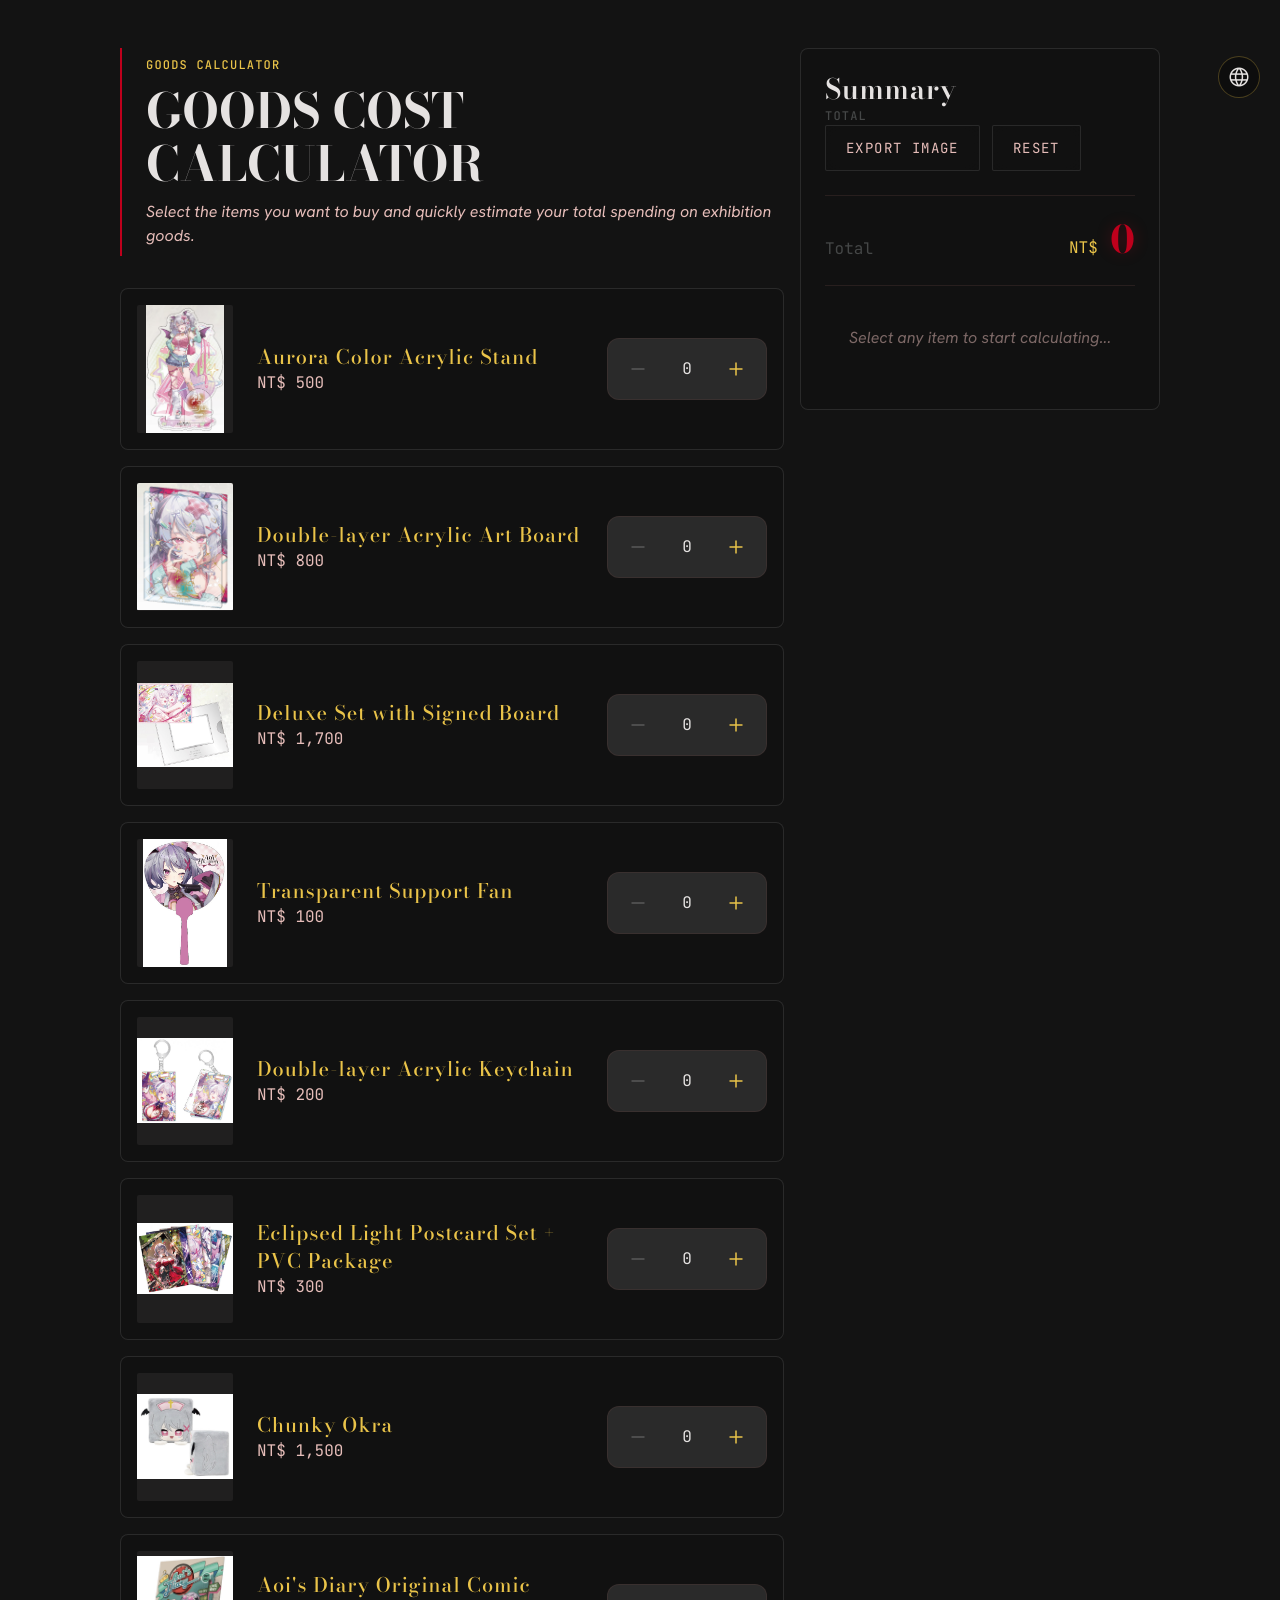
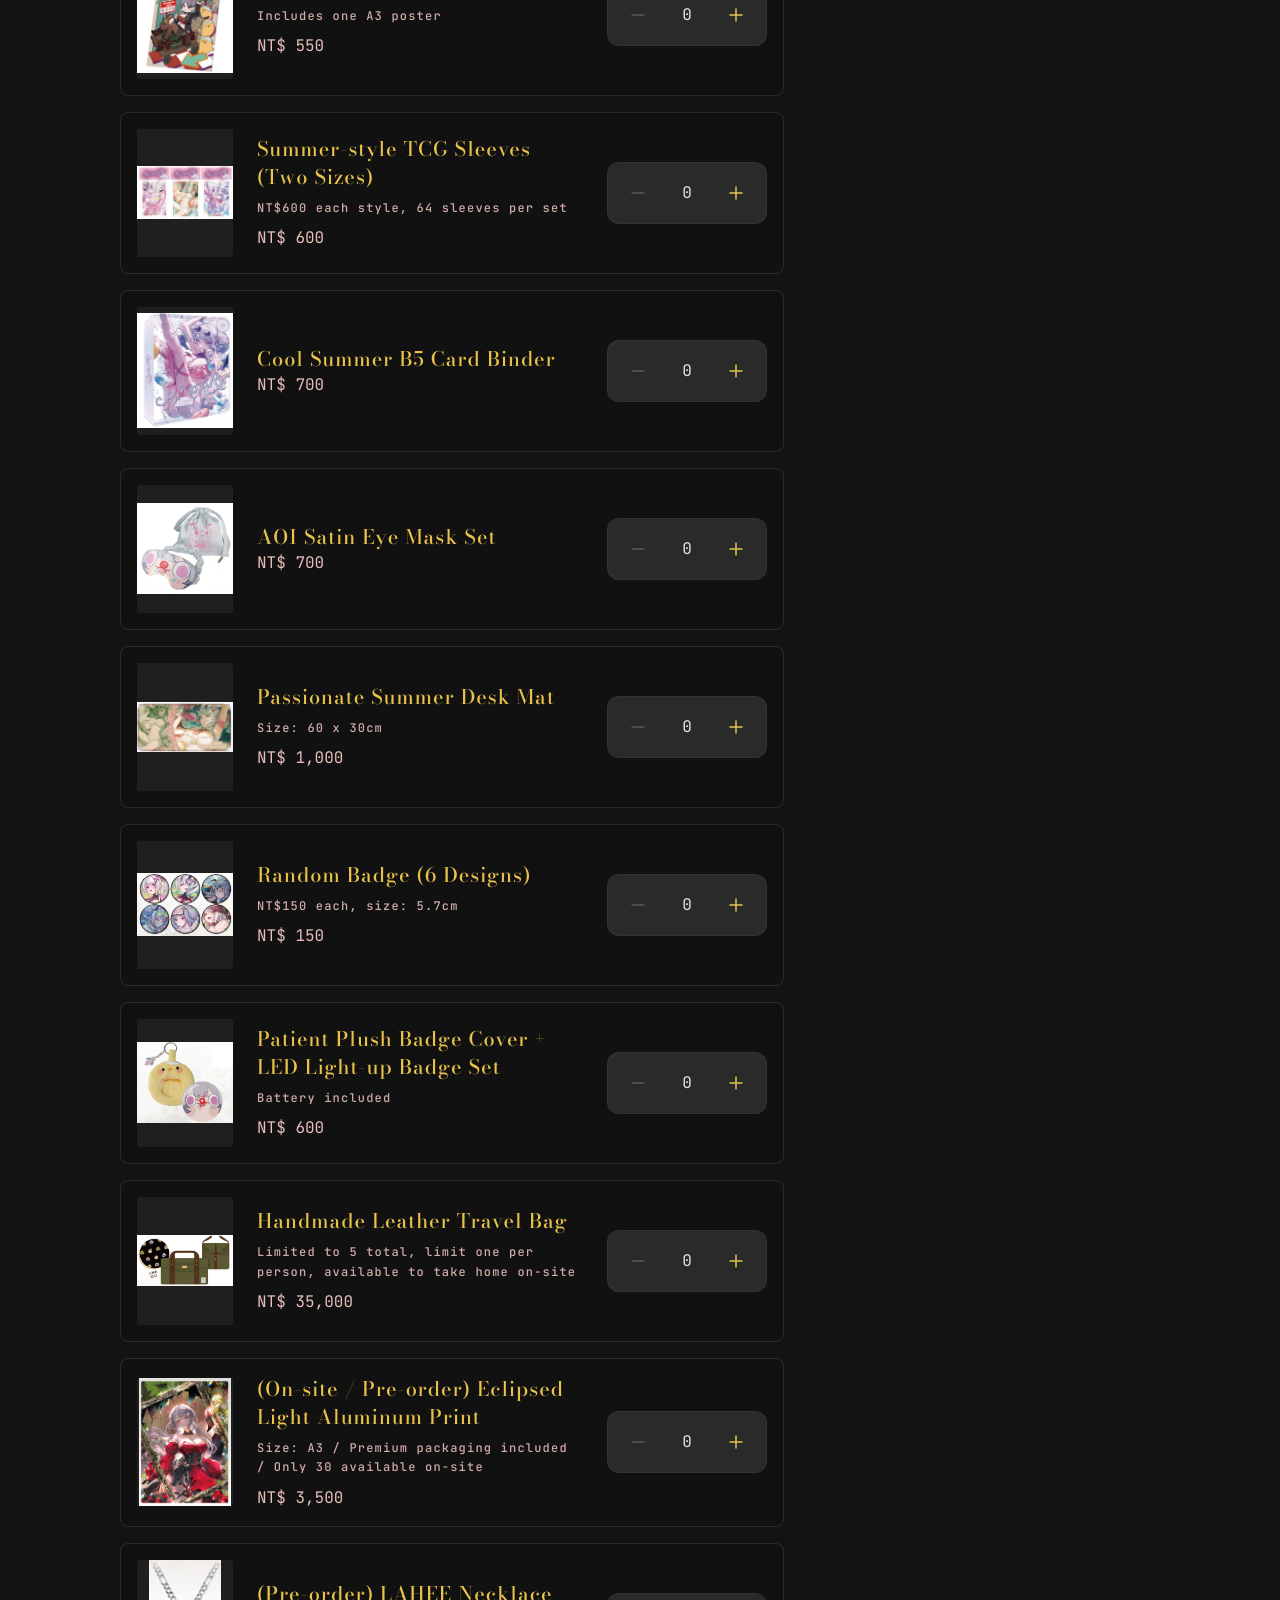
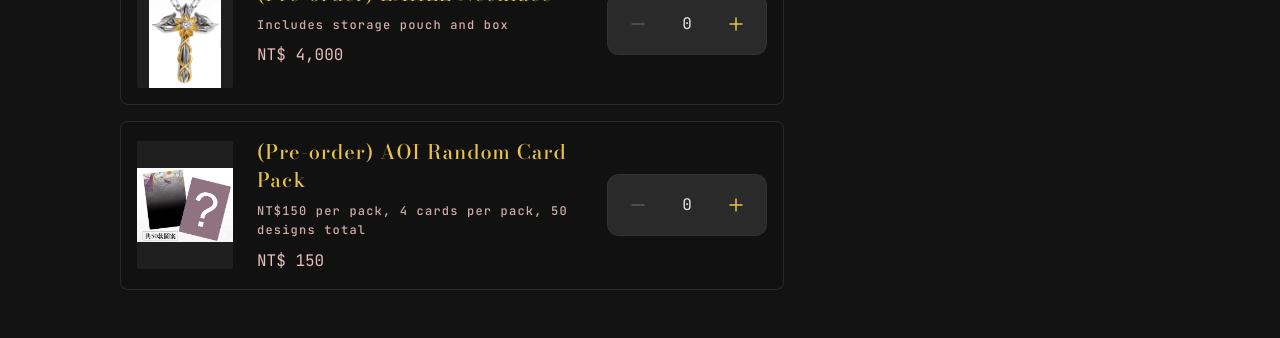
<file: goods-calculator.html>
<!doctype html>
<html class="dark" lang="zh-Hant">
  <head>
    <meta charset="utf-8" />
    <meta content="width=device-width, initial-scale=1.0" name="viewport" />
    <link
      href="https://fonts.googleapis.com/css2?family=Bodoni+Moda:ital,wght@0,400..900;1,400..900&amp;family=Hanken+Grotesk:wght@100..900&amp;family=JetBrains+Mono:wght@100..800&amp;family=Noto+Sans+TC:wght@400;500;600;700;800&amp;family=Noto+Serif+TC:wght@500;600;700;800&amp;family=Material+Symbols+Outlined:wght,FILL@100..700,0..1&amp;display=swap"
      rel="stylesheet"
    />
    <link rel="stylesheet" href="css/tailwind.css?v=20260529-15" />
    <link rel="stylesheet" href="css/theme.css?v=20260529-15" />
    <link rel="stylesheet" href="css/site.css?v=20260530-08" />
  </head>
  <body
    class="bg-background text-on-background font-body-md overflow-x-hidden min-h-screen"
  >
    <main
      class="max-w-container-max mx-auto px-margin-mobile md:px-margin-desktop py-8 md:py-12 pb-80 lg:pb-12 grid grid-cols-1 lg:grid-cols-[minmax(0,1fr)_360px] gap-6 md:gap-gutter"
    >
      <section class="space-y-6 md:space-y-8">
        <div class="border-l-2 border-primary-container pl-5 md:pl-6 py-2">
          <p
            class="text-label-sm font-label-sm text-secondary tracking-[0.28em] uppercase mb-3"
          >
            GOODS CALCULATOR
          </p>
          <h1
            class="font-display-lg text-headline-lg-mobile md:text-display-lg uppercase"
          >
            周邊商品金額試算
          </h1>
          <p
            class="text-on-surface-variant font-body-md md:font-body-lg italic mt-2"
          >
            選擇想購入的品項，快速估算展場周邊總金額。
          </p>
        </div>

        <div class="space-y-4" id="goods-list"></div>
      </section>

      <aside class="hidden lg:block lg:w-1/3 xl:w-[400px]">
        <div
          class="glass-panel p-6 lg:p-8 sticky top-8 rounded-xl border-outline-variant/50 flex flex-col calculator-sidebar-panel"
        >
          <div
            class="border-b border-outline-variant/30 pb-6 mb-6 flex flex-col gap-5 flex-shrink-0"
          >
            <div>
              <h2
                class="font-display-lg text-headline-lg text-on-surface tracking-wide"
              >
                總覽
              </h2>
              <p
                class="text-label-sm font-label-sm text-on-tertiary-fixed-variant uppercase"
              >
                估算
              </p>
            </div>
            <div class="flex flex-wrap items-center gap-3">
              <button
                class="calculator-export py-3 px-5 glass-panel text-on-surface-variant hover:text-secondary hover:border-secondary transition-all font-label-sm uppercase tracking-widest text-sm rounded"
                type="button"
              >
                輸出圖片
              </button>
              <button
                class="calculator-reset py-3 px-5 glass-panel text-on-surface-variant hover:text-secondary hover:border-secondary transition-all font-label-sm uppercase tracking-widest text-sm rounded"
                type="button"
              >
                重置
              </button>
            </div>
          </div>
          <div class="pb-6 flex-shrink-0">
            <div class="flex justify-between items-end">
              <span class="font-label-sm text-on-tertiary-fixed-variant"
                >總金額</span
              >
              <div class="text-right">
                <span class="text-secondary font-label-sm mr-2">NT$</span>
                <span
                  class="text-primary-container font-display-lg text-display-lg total-amount"
                  >0</span
                >
              </div>
            </div>
          </div>
          <div
            class="pt-6 space-y-4 min-h-[100px] border-t border-outline-variant/30 overflow-y-auto flex-1 pr-2 breakdown-container"
          >
            <p
              class="text-on-surface-variant font-body-md text-center py-4 opacity-50 italic"
            >
              選擇任一商品開始計算...
            </p>
          </div>
        </div>
      </aside>
    </main>

    <section
      class="lg:hidden fixed bottom-0 left-0 w-full z-50 glass-panel border-t border-outline-variant/20 px-margin-mobile py-4 flex flex-col gap-4 shadow-[0_-10px_40px_rgba(0,0,0,0.5)] rounded-t-2xl"
    >
      <button class="flex items-center justify-center w-full pb-1 -mt-2 opacity-50 hover:opacity-100 transition-opacity" type="button" id="mobile-breakdown-toggle">
         <span class="w-12 h-1.5 bg-outline-variant rounded-full"></span>
      </button>

      <div class="flex justify-between items-end cursor-pointer" id="mobile-breakdown-toggle-text">
        <span
          class="font-label-sm text-label-sm text-on-surface-variant uppercase tracking-widest flex items-center gap-1"
          >總金額 <span class="material-symbols-outlined text-[16px]">expand_less</span></span
        >
        <div class="flex items-baseline gap-2">
          <span class="font-body-md text-body-md text-secondary">NT$</span>
          <span
            class="font-display-lg text-headline-lg text-secondary tabular-nums total-amount"
            >0</span
          >
        </div>
      </div>

      <div id="mobile-breakdown-wrapper" class="hidden flex-col max-h-[50vh] overflow-y-auto border-y border-outline-variant/30 py-4">
         <div class="breakdown-container space-y-4 pr-1">
            <p class="text-on-surface-variant font-body-md text-center py-4 opacity-50 italic">選擇任一商品開始計算...</p>
         </div>
      </div>

      <div class="grid grid-cols-2 gap-3 h-14">
        <button
          class="calculator-reset font-label-sm text-label-sm uppercase tracking-widest border border-outline-variant text-on-surface-variant rounded-full active:bg-surface-variant transition-colors"
          type="button"
        >
          重置
        </button>
        <button
          class="calculator-export font-label-sm text-label-sm uppercase tracking-widest border border-secondary text-secondary rounded-full active:bg-surface-variant transition-colors"
          type="button"
        >
          導出圖片
        </button>
      </div>
    </section>

    <script src="js/i18n.js?v=20260603-1710"></script>
    <script src="js/goods-calculator.js?v=20260530-02"></script>
  </body>
</html>
</file>
<file: css/theme.css>
:root {
    --color-on-tertiary-fixed-variant: #454747;
    --color-secondary: #e9c349;
    --color-surface-variant: #353534;
    --color-surface-container-low: #1c1b1b;
    --color-primary: #ffb3ad;
    --color-outline: #ac8885;
    --color-on-primary: #68000a;
    --color-surface-tint: #ffb3ad;
    --color-on-background: #e5e2e1;
    --color-primary-container: #be001c;
    --color-surface-container-high: #2a2a2a;
    --color-outline-variant: #5c3f3d;
    --color-on-secondary-container: #342800;
    --color-inverse-on-surface: #313030;
    --color-on-secondary-fixed: #241a00;
    --color-on-surface-variant: #e6bdb9;
    --color-surface-container-highest: #353534;
    --color-primary-fixed: #ffdad7;
    --color-surface-container: #201f1f;
    --color-inverse-primary: #bf021d;
    --color-primary-fixed-dim: #ffb3ad;
    --color-tertiary-fixed-dim: #c6c6c7;
    --color-secondary-fixed-dim: #e9c349;
    --color-error-container: #93000a;
    --color-on-surface: #e5e2e1;
    --color-on-tertiary: #2f3131;
    --color-background: #131313;
    --color-error: #ffb4ab;
    --color-secondary-container: #af8d11;
    --color-on-error-container: #ffdad6;
    --color-tertiary-container: #5c5e5e;
    --color-tertiary-fixed: #e2e2e2;
    --color-tertiary: #c6c6c7;
    --color-on-secondary-fixed-variant: #574500;
    --color-on-tertiary-container: #d7d7d8;
    --color-on-primary-fixed-variant: #930013;
    --color-surface-dim: #131313;
    --color-surface-bright: #3a3939;
    --color-surface-container-lowest: #0e0e0e;
    --color-on-tertiary-fixed: #1a1c1c;
    --color-surface: #131313;
    --color-inverse-surface: #e5e2e1;
    --color-secondary-fixed: #ffe088;
    --color-on-primary-fixed: #410004;
    --color-on-error: #690005;
    --color-on-primary-container: #ffcbc6;
    --color-on-secondary: #3c2f00;
}

.bg-background { background-color: var(--color-background); }
.bg-surface { background-color: var(--color-surface); }
.bg-surface\/80 { background-color: rgb(19 19 19 / 0.8); }
.bg-surface-container { background-color: var(--color-surface-container); }
.bg-surface-container-low { background-color: var(--color-surface-container-low); }
.bg-surface-container-lowest { background-color: var(--color-surface-container-lowest); }
.bg-surface-container-high { background-color: var(--color-surface-container-high); }
.bg-surface-container-highest { background-color: var(--color-surface-container-highest); }
.bg-surface-container-highest\/90 { background-color: rgb(53 53 52 / 0.9); }
.bg-surface-variant { background-color: var(--color-surface-variant); }
.bg-primary { background-color: var(--color-primary); }
.bg-primary-container { background-color: var(--color-primary-container); }
.bg-primary-container\/10 { background-color: rgb(190 0 28 / 0.1); }
.bg-primary-container\/80 { background-color: rgb(190 0 28 / 0.8); }
.bg-primary-container\/85 { background-color: rgb(190 0 28 / 0.85); }
.bg-primary-container\/90 { background-color: rgb(190 0 28 / 0.9); }
.hover\:bg-primary-container:hover { background-color: var(--color-primary-container); }
.bg-secondary { background-color: var(--color-secondary); }
.bg-secondary\/50 { background-color: rgb(233 195 73 / 0.5); }

.from-background { --tw-gradient-from: var(--color-background) var(--tw-gradient-from-position); --tw-gradient-to: rgb(19 19 19 / 0) var(--tw-gradient-to-position); --tw-gradient-stops: var(--tw-gradient-from), var(--tw-gradient-to); }
/*.from-background\/85 { --tw-gradient-from: rgb(19 19 19 / 0.85) var(--tw-gradient-from-position); --tw-gradient-to: rgb(19 19 19 / 0) var(--tw-gradient-to-position); --tw-gradient-stops: var(--tw-gradient-from), var(--tw-gradient-to); }*/
.via-background\/20 { --tw-gradient-to: rgb(19 19 19 / 0) var(--tw-gradient-to-position); --tw-gradient-stops: var(--tw-gradient-from), rgb(19 19 19 / 0.2) var(--tw-gradient-via-position), var(--tw-gradient-to); }
.to-background { --tw-gradient-to: var(--color-background) var(--tw-gradient-to-position); }

.text-background { color: var(--color-background); }
.text-on-background { color: var(--color-on-background); }
.text-surface { color: var(--color-surface); }
.text-on-surface { color: var(--color-on-surface); }
.text-on-surface-variant { color: var(--color-on-surface-variant); }
.text-on-tertiary-fixed-variant { color: var(--color-on-tertiary-fixed-variant); }
.text-primary { color: var(--color-primary); }
.text-primary-container { color: var(--color-primary-container); }
.text-secondary { color: var(--color-secondary); }
.text-outline { color: var(--color-outline); }
.text-on-primary { color: var(--color-on-primary); }
.text-on-primary-container { color: var(--color-on-primary-container); }
.text-on-secondary { color: var(--color-on-secondary); }
.text-on-secondary-container { color: var(--color-on-secondary-container); }

.border-secondary { border-color: var(--color-secondary); }
.border-secondary\/20 { border-color: rgb(233 195 73 / 0.2); }
.border-secondary\/30 { border-color: rgb(233 195 73 / 0.3); }
.border-secondary\/50 { border-color: rgb(233 195 73 / 0.5); }
.border-primary-container { border-color: var(--color-primary-container); }
.border-primary-container\/20 { border-color: rgb(190 0 28 / 0.2); }
.border-outline-variant { border-color: var(--color-outline-variant); }
.border-outline-variant\/10 { border-color: rgb(92 63 61 / 0.1); }
.border-outline-variant\/20 { border-color: rgb(92 63 61 / 0.2); }
.border-outline-variant\/30 { border-color: rgb(92 63 61 / 0.3); }
.border-outline-variant\/50 { border-color: rgb(92 63 61 / 0.5); }

.hover\:text-secondary:hover { color: var(--color-secondary); }
.hover\:text-primary:hover { color: var(--color-primary); }
.hover\:border-secondary:hover { border-color: var(--color-secondary); }
.hover\:bg-white:hover { background-color: #fff; }
.group:hover .group-hover\:text-secondary { color: var(--color-secondary); }

.font-display-lg,
.font-headline-lg,
.font-headline-lg-mobile,
.font-title-md { font-family: "Bodoni Moda", "Noto Serif TC", serif; }
.font-body-lg,
.font-body-md { font-family: "Hanken Grotesk", "Noto Sans TC", sans-serif; }
.font-label-sm { font-family: "JetBrains Mono", "Noto Sans TC", monospace; }

.text-display-lg { font-size: 48px; line-height: 1.1; letter-spacing: 0; font-weight: 700; }
.text-headline-lg { font-size: 32px; line-height: 1.2; font-weight: 600; }
.text-headline-lg-mobile { font-size: 28px; line-height: 1.2; font-weight: 600; }
.text-title-md { font-size: 20px; line-height: 1.4; letter-spacing: 0.05em; font-weight: 500; }
.text-body-lg { font-size: 18px; line-height: 1.6; font-weight: 400; }
.text-body-md { font-size: 16px; line-height: 1.6; font-weight: 400; padding-top: 1.5rem;}
.text-label-sm { font-size: 12px; letter-spacing: 0.1em; font-weight: 500; }

.px-margin-desktop { padding-left: 20px; padding-right: 20px; }
.px-margin-mobile { padding-left: 20px; padding-right: 20px; }
.max-w-container-max { max-width: 1200px; }
.gap-gutter { gap: 16px; }

.rounded { border-radius: 0.125rem; }
.rounded-lg { border-radius: 0.25rem; }
.rounded-xl { border-radius: 0.5rem; }
.rounded-full { border-radius: 0.75rem; }

.shadow-primary-container\/20 { --tw-shadow-color: rgb(190 0 28 / 0.2); --tw-shadow: var(--tw-shadow-colored); }

@media (min-width: 768px) {
    .md\:px-margin-desktop { padding-left: 80px; padding-right: 80px; }
    .md\:px-margin-mobile { padding-left: 20px; padding-right: 20px; }
    .px-margin-desktop { padding-left: 80px; padding-right: 80px; }
    .md\:text-display-lg { font-size: 48px; line-height: 1.1; letter-spacing: 0; font-weight: 700; }
    .md\:text-headline-lg { font-size: 32px; line-height: 1.2; font-weight: 600; }
    .md\:font-body-lg { font-family: "Hanken Grotesk", "Noto Sans TC", sans-serif; }
    .md\:gap-gutter { gap: 16px; }
    .md\:rounded-lg { border-radius: 0.25rem; }
}
</file>
<file: css/site.css>
html {
    scroll-behavior: smooth;
}

body {
    background-color: #050505;
    color: #e5e2e1;
    font-family: "Hanken Grotesk", "Noto Sans TC", sans-serif;
    -webkit-font-smoothing: antialiased;
    text-rendering: geometricPrecision;
}

.glass-card,
.glass-panel {
    background: rgba(18, 18, 18, 0.8);
    backdrop-filter: blur(12px);
    border: 0.5px solid rgba(255, 255, 255, 0.1);
}

.metallic-border {
    border: 1px solid transparent;
    background-image: linear-gradient(#131313, #131313), linear-gradient(to bottom, #e9c349, #574500);
    background-origin: border-box;
    background-clip: padding-box, border-box;
}

img,
iframe {
    max-width: 100%;
}

.crimson-glow {
    box-shadow: 0 0 15px rgba(191, 2, 29, 0.3);
}

.crimson-glow-hover:hover {
    box-shadow: 0 0 25px rgba(191, 2, 29, 0.5);
}

.gothic-glow:hover {
    box-shadow: 0 0 20px rgba(191, 2, 29, 0.2);
}

.fade-in {
    animation: fadeIn 1.2s ease-out forwards;
}

@keyframes fadeIn {
    from { opacity: 0; transform: translateY(20px); }
    to { opacity: 1; transform: translateY(0); }
}

.hero-vignette {
    background: radial-gradient(circle, transparent 40%, rgba(5,5,5,0.8) 100%);
}

.hero-backdrop-image {
    filter: brightness(0.6);
}

.material-symbols-outlined {
    font-variation-settings: 'FILL' 0, 'wght' 300, 'GRAD' 0, 'opsz' 24;
}

.pv-modal.is-open,
.image-modal.is-open,
.badge-detail-modal.is-open,
.transport-modal.is-open,
.transport-modal:target,
.calculator-modal.is-open {
    display: flex;
}

#mobile-menu {
    position: fixed;
    inset: 0;
    z-index: 100;
    display: none;
    flex-direction: column;
    align-items: center;
    justify-content: center;
    gap: 2.5rem;
    background-color: rgba(18, 18, 18, 0.95);
    backdrop-filter: blur(24px);
    opacity: 0;
    transition: opacity 0.3s ease;
}

#mobile-menu.is-open {
    display: flex;
}

#mobile-menu.is-visible {
    opacity: 1;
}

.transport-trigger,
.calculator-trigger {
    cursor: pointer;
    border-radius: 0.5rem;
    transition: color 0.2s ease, transform 0.2s ease;
}

.transport-trigger:hover,
.calculator-trigger:hover {
    color: #e9c349;
    transform: translateY(-1px);
}

.info-copy {
    text-align: justify;
    text-justify: inter-ideograph;
}

.stepper-btn {
    transition: all 0.2s ease;
}

.stepper-btn:active:not(:disabled) {
    transform: scale(0.9);
}

.btn-hover-pop {
    transition: transform 0.3s cubic-bezier(0.175, 0.885, 0.32, 1.275), filter 0.3s ease, background-color 0.3s ease;
}
.btn-hover-pop:hover {
    transform: translateY(-3px) scale(1.03);
    filter: brightness(1.15);
}

.total-amount {
    text-shadow: 0 0 15px rgba(190, 0, 28, 0.3);
}

.bgm-toggle {
    display: inline-flex;
    align-items: center;
    gap: 0.35rem;
    line-height: 1;
}

.bgm-toggle.is-playing {
    color: var(--color-secondary);
    text-shadow: 0 0 12px rgba(233, 195, 73, 0.36);
}

.mobile-bgm-toggle {
    font-family: "JetBrains Mono", "Noto Sans TC", monospace;
    font-size: 18px;
    letter-spacing: 0.12em;
}

.mobile-bgm-toggle .bgm-toggle-icon {
    font-size: 40px;
}

.bgm-toggle-state {
    font-family: "JetBrains Mono", "Noto Sans TC", monospace;
    font-size: 11px;
    font-weight: 700;
    letter-spacing: 0.16em;
}

.calculator-frame {
    display: block;
    width: 100%;
    height: min(82vh, 860px);
    border: 0;
    background: #131313;
}

.calculator-modal > div {
    max-height: calc(100vh - 80px);
}

.faq-modal.is-open {
    display: flex;
}

.faq-modal-panel {
    max-width: min(1120px, 100%);
    max-height: calc(100vh - 88px);
    display: flex;
    flex-direction: column;
    overflow: hidden;
    background: rgba(19, 19, 19, 0.96);
}

.faq-modal-header {
    display: flex;
    justify-content: space-between;
    gap: 24px;
    padding: 28px;
    border-bottom: 1px solid rgba(92, 63, 61, 0.35);
}

.faq-modal-count {
    align-self: flex-start;
    color: var(--color-secondary);
    white-space: nowrap;
}

.faq-modal-tools {
    display: grid;
    gap: 16px;
    padding: 20px 28px;
    border-bottom: 1px solid rgba(92, 63, 61, 0.28);
}

.faq-search-label {
    display: flex;
    align-items: center;
    gap: 12px;
    min-height: 48px;
    padding: 0 16px;
    border: 1px solid rgba(233, 195, 73, 0.28);
    border-radius: 0.5rem;
    color: var(--color-secondary);
    background: rgba(0, 0, 0, 0.22);
}

.faq-search-input {
    width: 100%;
    border: 0;
    outline: 0;
    background: transparent;
    color: var(--color-on-surface);
    font: inherit;
}

.faq-search-input::placeholder {
    color: rgba(230, 189, 185, 0.62);
}

.faq-category-tabs {
    display: flex;
    flex-wrap: wrap;
    gap: 10px;
}

.faq-category-tab {
    border: 1px solid rgba(233, 195, 73, 0.25);
    border-radius: 999px;
    padding: 9px 14px;
    color: var(--color-on-surface-variant);
    font-family: "JetBrains Mono", "Noto Sans TC", monospace;
    font-size: 12px;
    letter-spacing: 0.08em;
    background: rgba(0, 0, 0, 0.18);
    transition: color 0.2s ease, border-color 0.2s ease, background-color 0.2s ease;
}

.faq-category-tab:hover,
.faq-category-tab[aria-pressed="true"] {
    color: var(--color-secondary);
    border-color: var(--color-secondary);
    background: rgba(233, 195, 73, 0.08);
}

@media (min-width: 768px) {
    .faq-category-tab {
        font-size: 15px;
        padding: 12px 22px;
    }
}

.faq-results {
    display: grid;
    gap: 12px;
    padding: 24px 28px 32px;
    overflow-y: auto;
    align-content: start;
}

.faq-item {
    border: 1px solid rgba(92, 63, 61, 0.42);
    border-radius: 0.5rem;
    overflow: visible;
}

.faq-question {
    width: 100%;
    display: grid;
    grid-template-columns: minmax(0, 1fr) auto;
    align-items: center;
    gap: 20px;
    padding: 20px;
    text-align: left;
    color: var(--color-on-surface);
    min-height: 0;
}

.faq-question:hover {
    color: var(--color-secondary);
}

.faq-question-text {
    display: grid;
    gap: 9px;
    min-width: 0;
}

.faq-question-title {
    display: block;
    font-family: "Hanken Grotesk", "Noto Sans TC", sans-serif;
    font-size: 20px;
    line-height: 1.55;
    font-weight: 700;
    letter-spacing: 0.02em;
    overflow: visible;
}

.faq-item-category {
    color: var(--color-secondary);
    line-height: 1.4;
}

.faq-question-icon {
    color: var(--color-outline);
    transition: transform 0.2s ease;
}

.faq-question-icon.is-open {
    transform: rotate(180deg);
}

.faq-answer {
    padding: 0 20px 20px;
    color: var(--color-on-surface-variant);
    font-family: "Hanken Grotesk", "Noto Sans TC", sans-serif;
    font-size: 16px;
    line-height: 1.75;
    white-space: pre-line;
    overflow: visible;
}

.faq-answer a {
    color: var(--color-secondary);
    text-decoration: underline;
    text-underline-offset: 0.2em;
    transition: color 0.2s ease;
}

.faq-answer a:hover {
    color: var(--color-primary);
}

.faq-linepay-qr {
    display: block;
    width: min(220px, 70vw);
    height: auto;
    margin: 18px 0 4px;
    border: 1px solid rgba(233, 195, 73, 0.28);
    border-radius: 0.5rem;
    background: #fff;
}

.faq-empty {
    text-align: center;
    padding: 40px 0;
}


.image-modal-panel {
    position: relative;
    display: flex;
    flex-direction: column;
    max-height: calc(100vh - 88px);
    overflow: hidden;
}

.image-modal-media {
    position: relative;
    height: min(68vh, 760px);
    overflow: auto;
    overscroll-behavior: contain;
    touch-action: none;
    cursor: grab;
}

.image-modal-media.is-dragging {
    cursor: grabbing;
}

.image-modal.is-carousel .image-modal-media {
    -ms-overflow-style: none;
    scrollbar-width: none;
}

.image-modal.is-carousel .image-modal-media::-webkit-scrollbar {
    display: none;
}

.image-modal-image-stage {
    position: relative;
    display: flex;
    align-items: center;
    justify-content: center;
    width: max-content;
    height: max-content;
    min-width: 100%;
    min-height: 100%;
}

.image-modal-zoom-controls {
    position: absolute;
    top: 12px;
    left: 12px;
    z-index: 5;
    display: flex;
    gap: 8px;
}

.image-modal.is-carousel .image-modal-zoom-controls {
    top: 72px;
}

.image-modal-zoom-button {
    display: inline-flex;
    align-items: center;
    justify-content: center;
    width: 40px;
    height: 40px;
    border: 1px solid rgba(233, 195, 73, 0.36);
    border-radius: 0.5rem;
    color: var(--color-secondary);
    background: rgba(0, 0, 0, 0.72);
    backdrop-filter: blur(10px);
    transition: color 0.2s ease, border-color 0.2s ease, background-color 0.2s ease, opacity 0.2s ease;
}

.image-modal-zoom-button:hover:not(:disabled) {
    color: var(--color-primary);
    border-color: var(--color-primary);
    background: rgba(20, 12, 12, 0.86);
}

.image-modal-zoom-button:disabled {
    cursor: not-allowed;
    opacity: 0.42;
}

.image-carousel-button {
    position: absolute;
    top: 50%;
    z-index: 6;
    display: inline-flex;
    align-items: center;
    justify-content: center;
    width: 48px;
    height: 56px;
    border: 1px solid rgba(233, 195, 73, 0.36);
    border-radius: 0.5rem;
    color: var(--color-secondary);
    background: rgba(0, 0, 0, 0.72);
    backdrop-filter: blur(10px);
    transform: translateY(-50%);
    transition: color 0.2s ease, border-color 0.2s ease, background-color 0.2s ease, opacity 0.2s ease;
}

.image-carousel-button.hidden {
    display: none;
}

.image-carousel-button:hover {
    color: var(--color-primary);
    border-color: var(--color-primary);
    background: rgba(20, 12, 12, 0.88);
}

.image-carousel-button span {
    font-size: 2rem;
}

.image-carousel-prev {
    left: 12px;
}

.image-carousel-next {
    right: 12px;
}

.image-carousel-count {
    display: inline-flex;
    align-items: center;
    justify-content: center;
    gap: 0.42rem;
    padding: 0.4rem 0.7rem;
    border: 1px solid rgba(233, 195, 73, 0.28);
    border-radius: 999px;
    color: var(--color-on-surface-variant);
    background: rgba(0, 0, 0, 0.24);
    letter-spacing: 0;
}

.image-carousel-count.hidden {
    display: none;
}

.image-carousel-count-current {
    color: var(--color-secondary);
    font-weight: 800;
}

.image-carousel-count-divider,
.image-carousel-count-total {
    color: var(--color-on-surface-variant);
    font-weight: 700;
}

.image-carousel-category {
    display: inline-flex;
    align-items: center;
    justify-content: center;
    min-height: 1.9rem;
    padding: 0.35rem 0.72rem;
    border: 1px solid rgba(233, 195, 73, 0.34);
    border-radius: 999px;
    color: var(--color-secondary);
    background: rgba(233, 195, 73, 0.08);
    font-weight: 800;
    letter-spacing: 0.1em;
}

.image-carousel-category.hidden {
    display: none;
}

.venue-photo-tabs {
    display: flex;
    gap: 8px;
    padding: 14px 14px 12px;
    overflow-x: auto;
    -ms-overflow-style: none;
    scrollbar-width: none;
    border-bottom: 1px solid rgba(233, 195, 73, 0.16);
    background: rgba(10, 8, 8, 0.84);
}

.venue-photo-tabs::-webkit-scrollbar {
    display: none;
}

.venue-photo-tabs.hidden {
    display: none;
}

.venue-photo-tab {
    flex: 0 0 auto;
    display: inline-flex;
    align-items: center;
    justify-content: center;
    gap: 0.48rem;
    min-height: 38px;
    padding: 0.5rem 0.62rem 0.5rem 0.78rem;
    border: 1px solid rgba(233, 195, 73, 0.28);
    border-radius: 0.5rem;
    color: var(--color-on-surface-variant);
    background: rgba(0, 0, 0, 0.36);
    font-size: 0.78rem;
    font-weight: 700;
    letter-spacing: 0.08em;
    transition: color 0.2s ease, border-color 0.2s ease, background-color 0.2s ease;
}

.venue-photo-tab-label {
    white-space: nowrap;
}

.venue-photo-tab-count {
    display: inline-flex;
    align-items: center;
    justify-content: center;
    min-width: 1.35rem;
    height: 1.35rem;
    padding: 0 0.35rem;
    border-radius: 999px;
    color: var(--color-secondary);
    background: rgba(233, 195, 73, 0.12);
    font-size: 0.68rem;
    font-weight: 800;
    letter-spacing: 0;
    line-height: 1;
}

.venue-photo-tab:hover,
.venue-photo-tab:focus-visible,
.venue-photo-tab[aria-pressed="true"] {
    color: var(--color-secondary);
    border-color: rgba(233, 195, 73, 0.72);
    background: rgba(233, 195, 73, 0.1);
    outline: none;
}

.venue-photo-tab[aria-pressed="true"] .venue-photo-tab-count {
    color: var(--color-surface);
    background: var(--color-secondary);
}

.image-modal-image {
    display: block;
    width: auto;
    height: auto;
    max-width: none;
    max-height: none;
    user-select: none;
    -webkit-user-drag: none;
}

.badge-hotspot-overlay {
    position: absolute;
    z-index: 4;
    pointer-events: none;
}

.badge-hotspot {
    position: absolute;
    border: 2px solid rgba(233, 195, 73, 0);
    border-radius: 999px;
    background: rgba(233, 195, 73, 0);
    cursor: pointer;
    pointer-events: auto;
    transition: border-color 0.2s ease, background-color 0.2s ease, box-shadow 0.2s ease;
}

.badge-hotspot:hover,
.badge-hotspot:focus-visible {
    border-color: rgba(233, 195, 73, 0.85);
    background: rgba(233, 195, 73, 0.12);
    box-shadow: 0 0 0 4px rgba(217, 0, 42, 0.16);
    outline: none;
}

.badge-detail-panel {
    position: relative;
    display: flex;
    align-items: center;
    justify-content: center;
    width: min(96vw, 980px);
    max-height: calc(100vh - 96px);
    overflow: auto;
    border: 1px solid rgba(233, 195, 73, 0.32);
    border-radius: 0.75rem;
    background: rgba(8, 8, 8, 0.92);
    box-shadow: 0 0 44px rgba(217, 0, 42, 0.22);
}

.badge-detail-modal {
    position: fixed;
    inset: 0;
    z-index: 140;
    align-items: center;
    justify-content: center;
    padding: var(--margin-mobile);
    background: rgba(0, 0, 0, 0.85);
    backdrop-filter: blur(12px);
}

.badge-detail-modal:not(.is-open) {
    display: none;
}

.badge-detail-close {
    position: absolute;
    top: 1.5rem;
    right: 1.5rem;
    z-index: 2;
}

.badge-detail-image {
    display: block;
    width: 100%;
    height: auto;
    max-height: calc(100vh - 112px);
    object-fit: contain;
    background: #fff;
}

.badge-hover-preview {
    position: fixed;
    z-index: 135;
    display: none;
    width: min(260px, 42vw);
    overflow: hidden;
    border: 1px solid rgba(233, 195, 73, 0.5);
    border-radius: 0.6rem;
    background: rgba(8, 8, 8, 0.92);
    box-shadow: 0 18px 48px rgba(0, 0, 0, 0.42), 0 0 24px rgba(217, 0, 42, 0.2);
    pointer-events: none;
}

.badge-hover-preview.is-visible {
    display: block;
}

.badge-hover-preview img {
    display: block;
    width: 100%;
    height: auto;
    background: #fff;
}

#image-modal-title {
    text-align: center;
    font-size: clamp(16px, 5vw, 24px);
    line-height: 1.4;
    text-wrap: balance;
    width: 100%;
}

#image-modal-text {
    max-width: 860px;
    line-height: 1.75;
    white-space: normal;
}

#image-modal-text a {
    color: var(--color-secondary);
    text-decoration: underline;
    text-underline-offset: 0.2em;
}

.event-date-line,
.event-hours-line {
    display: block;
}

.event-date-line {
    white-space: nowrap;
}

.footer-credit {
    line-height: 1.7;
}

.footer-disclaimer {
    width: 70%;
    max-width: var(--container-max);
    margin: 0 auto 44px;
    display: flex;
    align-items: center;
    justify-content: center;
    gap: 1rem;
    text-align: center;
}

.goods-card {
    border-radius: 0.5rem;
}

#info {
    padding-bottom: 3rem;
}

#spotlight {
    padding-top: 2.25rem;
}

.spotlight-grid {
    display: grid;
    gap: 1rem;
    align-items: stretch;
    max-width: min(100%, 980px);
    margin: 0 auto;
}

.spotlight-panel,
.spotlight-post-card {
    border: 1px solid rgba(233, 195, 73, 0.22);
    border-radius: 0.5rem;
    background: rgba(12, 8, 10, 0.62);
}

.spotlight-panel {
    display: grid;
    grid-template-rows: auto 1fr;
    gap: 0.95rem;
    padding: 1rem;
    aspect-ratio: 16 / 11;
    min-height: 0;
}

.spotlight-heading {
    display: flex;
    align-items: center;
    gap: 0.6rem;
    min-width: 0;
}

.spotlight-heading .material-symbols-outlined {
    flex: 0 0 auto;
    color: var(--color-secondary);
    font-size: 1.35rem;
}

.spotlight-heading h2 {
    flex: 0 1 auto;
    min-width: 0;
}

.spotlight-progress {
    position: relative;
    flex: 1 1 7rem;
    height: 0.22rem;
    min-width: 4.5rem;
    max-width: 11rem;
    margin-left: auto;
    overflow: hidden;
    border-radius: 999px;
    background: rgba(233, 195, 73, 0.14);
}

.spotlight-progress-bar {
    position: absolute;
    inset: 0;
    border-radius: inherit;
    background: linear-gradient(90deg, rgba(217, 0, 42, 0.78), var(--color-secondary));
    transform-origin: right center;
    transform: scaleX(1);
}

.spotlight-progress.is-running .spotlight-progress-bar {
    animation: spotlightProgress 5s linear forwards;
}

@keyframes spotlightProgress {
    from {
        transform: scaleX(1);
    }
    to {
        transform: scaleX(0);
    }
}

.spotlight-photo-grid {
    display: grid;
    min-height: 0;
}

.spotlight-photo-button {
    position: relative;
    width: 100%;
    height: 100%;
    min-height: 0;
    overflow: hidden;
    border: 1px solid rgba(255, 255, 255, 0.08);
    border-radius: 0.5rem;
    background: #050505;
    cursor: pointer;
}

.spotlight-photo-button img {
    width: 100%;
    height: 100%;
    object-fit: cover;
    transition: transform 0.55s ease, opacity 0.25s ease;
}

.spotlight-photo-button:hover img,
.spotlight-photo-button:focus-visible img {
    transform: scale(1.06);
}

.spotlight-photo-button:focus-visible,
.spotlight-post-card:focus-visible {
    outline: 2px solid var(--color-secondary);
    outline-offset: 3px;
}

.spotlight-photo-label {
    position: absolute;
    right: 0.75rem;
    bottom: 0.75rem;
    max-width: calc(100% - 1.5rem);
    padding: 0.32rem 0.58rem;
    border-radius: 0.375rem;
    color: var(--color-secondary);
    background: rgba(0, 0, 0, 0.7);
    font-size: 0.78rem;
    font-weight: 800;
    line-height: 1.25;
    white-space: nowrap;
    overflow: hidden;
    text-overflow: ellipsis;
}

.spotlight-post-card {
    display: grid;
    grid-template-rows: minmax(0, 1fr) auto;
    align-items: stretch;
    aspect-ratio: 5 / 6;
    min-height: 0;
    overflow: hidden;
    color: inherit;
    text-align: left;
    transition: border-color 0.2s ease, background-color 0.2s ease, transform 0.2s ease;
}

.spotlight-post-card:hover {
    border-color: rgba(233, 195, 73, 0.62);
    background: rgba(18, 10, 12, 0.82);
    transform: translateY(-2px);
}

.spotlight-post-media {
    min-height: 0;
    background: #050505;
}

.spotlight-post-media img {
    width: 100%;
    height: 100%;
    object-fit: cover;
    object-position: center;
}

.spotlight-post-copy {
    display: flex;
    min-width: 0;
    flex-direction: column;
    justify-content: center;
    gap: 0.45rem;
    padding: 1rem 1.1rem 1.15rem;
}

.spotlight-post-kicker {
    color: var(--color-secondary);
    font-family: "JetBrains Mono", "Noto Sans TC", monospace;
    font-size: 0.72rem;
    font-weight: 800;
    letter-spacing: 0.14em;
}

.spotlight-post-title {
    color: var(--color-on-surface);
    font-size: 1.05rem;
    font-weight: 800;
    line-height: 1.35;
}

.spotlight-post-text {
    color: var(--color-on-surface-variant);
    font-size: 0.88rem;
    font-weight: 600;
    line-height: 1.55;
}

.goods-section-heading {
    margin-bottom: 0.5rem;
}

.goods-section-note {
    width: fit-content;
    max-width: min(100%, 980px);
    margin: 0.45rem 0 0 1.75rem !important;
    padding: 0.7rem 0.95rem 0.72rem;
    border-left: 2px solid rgba(248, 211, 82, 0.72);
    border-left: 2px solid color-mix(in srgb, var(--color-secondary) 72%, transparent);
    border-radius: 0 0.5rem 0.5rem 0;
    background: linear-gradient(90deg, rgba(248, 211, 82, 0.12), rgba(255, 255, 255, 0.035));
    background: linear-gradient(
        90deg,
        color-mix(in srgb, var(--color-secondary) 12%, transparent),
        rgba(255, 255, 255, 0.035)
    );
    color: rgba(255, 255, 255, 0.78);
    font-size: clamp(0.92rem, 0.86rem + 0.25vw, 1.05rem);
    font-weight: 600;
    line-height: 1.75;
}

.goods-section-note a {
    color: var(--color-secondary);
    font-weight: 800;
    text-decoration: underline;
    text-decoration-color: color-mix(in srgb, var(--color-secondary) 42%, transparent);
    text-decoration-thickness: 1px;
    text-underline-offset: 0.24em;
    transition:
        color 180ms ease,
        text-decoration-color 180ms ease;
}

.goods-section-note a:hover,
.goods-section-note a:focus-visible {
    color: var(--color-primary-container);
    text-decoration-color: currentColor;
}

.goods-top-grid {
    display: grid;
    grid-template-columns: repeat(3, minmax(0, 1fr));
    gap: 0.5rem;
}

.goods-feature-grid {
    grid-template-columns: repeat(2, minmax(0, 1fr));
}

.goods-top-card {
    aspect-ratio: 2 / 3;
    display: flex;
    align-items: center;
    justify-content: center;
}

.goods-onsite-pair {
    grid-column: 1 / -1;
}

@media (min-width: 640px) {
    .goods-top-grid {
        gap: 0.75rem;
    }
}

@media (max-width: 639px) {
    .goods-section-note {
        margin-left: 0.75rem !important;
        padding: 0.65rem 0.8rem;
    }
}

@media (min-width: 768px) {
    #info {
        padding-bottom: 4rem;
    }

    #spotlight {
        padding-top: 2.5rem;
    }

    .spotlight-grid {
        grid-template-columns: minmax(0, 1.85fr) minmax(300px, 1fr);
        align-items: stretch;
    }

    .spotlight-panel {
        aspect-ratio: 16 / 10.8;
    }

    .spotlight-post-card {
        aspect-ratio: 5 / 6;
    }

    .goods-top-grid {
        gap: 1.5rem;
    }
}

.event-hashtag-block {
    display: grid;
    gap: 10px;
    margin: -10px 0 28px;
}

.event-hashtag-label {
    color: var(--color-secondary);
    font-family: "JetBrains Mono", "Noto Sans TC", monospace;
    font-size: 12px;
    font-weight: 700;
    letter-spacing: 0.18em;
}

.event-hashtag-block-hero {
    justify-items: center;
    margin: 24px 0 0;
}

.event-hashtag-block-hero .event-hashtags {
    justify-content: center;
}

.event-hashtags {
    display: flex;
    flex-wrap: wrap;
    gap: 10px;
}

.event-hashtag-link {
    display: inline-flex;
    align-items: center;
    gap: 0.4rem;
    min-height: 36px;
    padding: 0 12px;
    border: 1px solid rgba(233, 195, 73, 0.3);
    border-radius: 0.375rem;
    color: var(--color-secondary);
    background: rgba(233, 195, 73, 0.08);
    font-family: "JetBrains Mono", "Noto Sans TC", monospace;
    font-size: 12px;
    font-weight: 700;
    letter-spacing: 0.08em;
    transition: color 0.2s ease, border-color 0.2s ease, background-color 0.2s ease, transform 0.2s ease;
}

.event-hashtag-link:hover {
    color: var(--color-primary);
    border-color: var(--color-primary);
    background: rgba(233, 195, 73, 0.08);
    transform: translateY(-1px);
}

.event-hashtag-link .material-symbols-outlined {
    font-size: 16px;
}

.event-hashtag-copy {
    display: inline-flex;
    align-items: center;
    justify-content: center;
    gap: 0.45rem;
    min-height: 38px;
    margin-top: 2px;
    padding: 0 16px;
    border: 1px solid rgba(233, 195, 73, 0.45);
    border-radius: 0.375rem;
    color: var(--color-on-primary-container);
    background: rgba(233, 195, 73, 0.18);
    font-family: "JetBrains Mono", "Noto Sans TC", monospace;
    font-size: 12px;
    font-weight: 700;
    letter-spacing: 0.08em;
    cursor: pointer;
    transition: color 0.2s ease, border-color 0.2s ease, background-color 0.2s ease, transform 0.2s ease;
}

.event-hashtag-copy:hover,
.event-hashtag-copy:focus-visible {
    color: var(--color-primary);
    border-color: var(--color-primary);
    background: rgba(233, 195, 73, 0.25);
    transform: translateY(-1px);
}

.event-hashtag-copy.is-copied {
    color: var(--color-secondary);
    border-color: var(--color-secondary);
    background: rgba(233, 195, 73, 0.28);
}

.event-hashtag-copy .material-symbols-outlined {
    font-size: 17px;
}

.event-hashtag-copy-status {
    min-height: 1rem;
    color: var(--color-secondary);
    font-size: 11px;
    font-weight: 600;
    letter-spacing: 0.04em;
}

.social-icon {
    width: 16px;
    height: 16px;
    flex: 0 0 auto;
    fill: currentColor;
}

.source-link {
    display: inline-flex;
    align-items: center;
    gap: 0.45rem;
    max-width: 100%;
    color: #e6bdb9;
    text-decoration: none;
    font-style: italic;
    font-weight: 600;
    letter-spacing: 0.01em;
    padding: 0.35rem 0.55rem;
    margin-left: -0.55rem;
    border: 1px solid transparent;
    border-radius: 0.25rem;
    opacity: 0.88;
    transition: color 0.2s ease, border-color 0.2s ease, background-color 0.2s ease, opacity 0.2s ease, transform 0.2s ease;
}

.source-link:hover {
    color: #e9c349;
    background-color: rgba(233, 195, 73, 0.06);
    border-color: rgba(233, 195, 73, 0.22);
    opacity: 1;
    transform: translateX(2px);
}

.source-link svg {
    width: 1em;
    height: 1em;
    flex: 0 0 auto;
    fill: currentColor;
    transition: transform 0.2s ease;
}

.source-link:hover svg {
    transform: rotate(-8deg) scale(1.06);
}

.source-link-arrow {
    color: #e9c349;
    transition: transform 0.2s ease;
}

.source-link:hover .source-link-arrow {
    transform: translateX(3px);
}

.profile-spark {
    width: 12px;
    height: 12px;
}

.profile-spark-blue {
    fill: #8bd1f9;
}

.profile-spark-pink {
    fill: #ff91b4;
}

@media (min-width: 768px) {
    .info-layout {
        align-items: stretch;
    }

    .profile-panel-wrap,
    .profile-card-shell {
        height: 100%;
    }
}

.profile-card-layout {
    --profile-label-offset: 42px;
    grid-template-columns: minmax(118px, 42%) minmax(0, 1fr);
    column-gap: 16px;
    padding: 24px 24px 0;
}

.profile-visual-column {
    display: contents;
}

.profile-label-row {
    grid-column: 1 / -1;
    min-height: 32px;
    transform: translateY(-4px);
}

.profile-portrait {
    grid-column: 1;
    width: 100%;
    cursor: pointer;
}

.profile-portrait-image {
    transition: opacity 180ms ease, transform 180ms ease, filter 180ms ease;
}

.profile-portrait-hover {
    opacity: 0;
}

.profile-portrait:hover .profile-portrait-image {
    filter: saturate(1.08) brightness(1.05);
    transform: scale(1.03);
}

.profile-portrait:hover .profile-portrait-default {
    opacity: 0;
}

.profile-portrait:hover .profile-portrait-hover {
    opacity: 0.95;
}

.profile-portrait:focus-visible {
    outline: 2px solid rgb(var(--color-secondary));
    outline-offset: -4px;
}

.profile-content {
    grid-column: 2;
    align-self: stretch;
    display: flex;
    flex-direction: column;
    justify-content: space-between;
    padding: 0;
    container-type: inline-size;
}

.profile-content h3 {
    margin-bottom: 0;
    white-space: nowrap;
    font-size: clamp(12px, 11cqw, 32px);
    line-height: 1.08;
}

.profile-content dl {
    margin-bottom: 0;
    margin-top: auto;
}

.profile-stats-grid {
    grid-template-columns: max-content max-content;
    column-gap: 14px;
    row-gap: 7px;
    padding-bottom: 0.25rem !important;
}

.profile-bio,
.profile-links {
    grid-column: 1 / -1;
    margin-right: -24px;
    margin-left: -24px;
}

.profile-bio {
    padding-top: 1rem !important;
}

.profile-bio p {
    margin-bottom: 0.5rem;
}

.profile-links {
    padding-top: 0.25rem !important;
}

@media (min-width: 640px) {
    .profile-card-layout {
        grid-template-columns: 220px minmax(0, 1fr);
        column-gap: 0;
        padding: 0;
    }

    .profile-visual-column {
        display: grid;
        gap: 14px;
        padding: 20px 0 0 30px;
    }

    .profile-label-row,
    .profile-portrait,
    .profile-content {
        grid-column: auto;
    }

    .profile-portrait {
        width: 190px;
    }

    .profile-content {
        padding: calc(24px + var(--profile-label-offset)) 32px 0 50px;
    }

    .profile-content h3 {
        font-size: clamp(16px, 11cqw, 32px);
        line-height: 1.2;
    }

    .profile-bio,
    .profile-links {
        margin-right: 0;
        margin-left: 0;
    }

    .profile-bio {
        padding-top: 1rem !important;
    }

    .profile-links {
        padding-top: 0.25rem !important;
    }

    .profile-stats-grid {
        column-gap: 26px;
        row-gap: 16px;
        padding-bottom: 0.75rem !important;
    }
}

::-webkit-scrollbar {
    width: 4px;
}

::-webkit-scrollbar-track {
    background: #131313;
}

::-webkit-scrollbar-thumb {
    background: #5c3f3d;
    border-radius: 10px;
}

@media (max-width: 520px) {
    .merch-card {
        align-items: flex-start;
    }

    .goods-card .qty-control {
        margin-top: 0;
        min-height: 52px;
    }

    .calculator-frame {
        height: calc(100vh - 112px);
    }
}

@media (max-width: 767px) {
    .faq-modal-panel {
        max-height: calc(100vh - 72px);
    }

    .faq-modal-header {
        display: grid;
        padding: 24px 20px;
    }

    .faq-modal-tools {
        padding: 18px 20px;
    }

    .faq-category-tabs {
        flex-wrap: nowrap;
        gap: 8px;
        margin-right: -20px;
        margin-left: -20px;
        padding: 0 20px 4px;
        overflow-x: auto;
        overscroll-behavior-x: contain;
        scrollbar-width: none;
    }

    .faq-category-tabs::-webkit-scrollbar {
        display: none;
    }

    .faq-category-tab {
        flex: 0 0 auto;
        white-space: nowrap;
    }

    .faq-results {
        padding: 20px;
    }


    .image-modal-panel {
        max-height: calc(100vh - 72px);
    }

    .image-modal-media {
        height: 58vh;
    }

    .image-modal-zoom-controls {
        top: 10px;
        left: 10px;
        gap: 6px;
    }

    .image-modal-zoom-button {
        width: 36px;
        height: 36px;
    }

    #image-modal-text {
        max-width: 100%;
        font-size: clamp(10px, 2.85vw, 16px);
        line-height: 1.8;
    }

    .event-time-value {
        font-size: clamp(15px, 4.65vw, 22px);
        line-height: 1.35;
    }

    .footer-disclaimer {
        width: 100%;
        margin-bottom: 36px;
        align-items: flex-start;
        text-align: left;
    }

    section {
        scroll-margin-top: 64px;
    }

    .text-display-lg {
        font-size: 38px;
    }

    .text-headline-lg {
        font-size: 28px;
    }
}


/* Hero details symmetrical row centering */
.hero-details-row {
    display: grid;
    grid-template-columns: 1fr;
    gap: 1.5rem;
    justify-items: center;
    width: 100%;
}

.hero-details-col {
    display: flex;
    flex-direction: column;
    align-items: center;
    text-align: center;
    width: 100%;
}

.hero-details-divider {
    display: none;
    width: 1px;
    height: 2rem;
    background-color: var(--color-secondary);
    opacity: 0.5;
    align-self: center;
}

@media (min-width: 768px) {
    .hero-details-row {
        grid-template-columns: minmax(0, 1fr) auto minmax(0, 1fr);
        justify-items: stretch;
    }
    
    .hero-details-col.left-col {
        align-items: flex-end;
        text-align: right;
    }
    
    .hero-details-col.right-col {
        align-items: flex-start;
        text-align: left;
    }
    
    .hero-details-divider {
        display: block;
    }
    
    .header-left {
        flex: 1 1 0%;
        display: flex;
        justify-content: flex-start;
    }
    
    .header-nav {
        flex: 0 0 auto;
        transform: translateY(-2px);
    }
    
    .header-right {
        flex: 1 1 0%;
        display: flex;
        justify-content: flex-end;
    }
}

/* Absolute centering helper */
.absolute-center {
    position: absolute !important;
    left: 50% !important;
    transform: translateX(-50%) !important;
}

.language-menu {
    position: relative;
    display: inline-flex;
    align-items: center;
}

.language-menu-trigger {
    display: inline-flex;
    align-items: center;
    justify-content: center;
    width: 42px;
    height: 42px;
    border: 1px solid rgba(233, 195, 73, 0.28);
    border-radius: 999px;
    color: var(--color-on-surface);
    background: rgba(12, 12, 12, 0.64);
    transition: color 160ms ease, border-color 160ms ease, background-color 160ms ease;
}

.language-menu-trigger:hover,
.language-menu.is-open .language-menu-trigger {
    color: var(--color-secondary);
    border-color: rgba(233, 195, 73, 0.68);
    background: rgba(233, 195, 73, 0.1);
}

.language-menu-list {
    position: absolute;
    top: calc(100% + 10px);
    right: 0;
    z-index: 140;
    min-width: 140px;
    padding: 6px;
    border: 1px solid rgba(233, 195, 73, 0.32);
    border-radius: 8px;
    background: rgba(10, 10, 10, 0.94);
    box-shadow: 0 18px 48px rgba(0, 0, 0, 0.42);
    backdrop-filter: blur(16px);
    opacity: 0;
    pointer-events: none;
    transform: translateY(-4px);
    transition: opacity 160ms ease, transform 160ms ease;
}

.language-menu-list[hidden] {
    display: none;
}

.language-menu.is-open .language-menu-list {
    opacity: 1;
    pointer-events: auto;
    transform: translateY(0);
}

.language-menu-item {
    display: flex;
    align-items: center;
    width: 100%;
    min-height: 38px;
    padding: 0 12px;
    border-radius: 6px;
    color: var(--color-on-surface-variant);
    font-size: 13px;
    font-weight: 700;
    letter-spacing: 0;
    text-align: left;
    transition: color 160ms ease, background-color 160ms ease;
}

.language-menu-item:hover,
.language-menu-item[aria-checked="true"] {
    color: var(--color-on-primary-container);
    background: var(--color-primary-container);
}

.image-modal-media {
    height: 58vh;
}

.image-modal-zoom-controls {
    top: 10px;
    left: 10px;
    gap: 6px;
}

.image-modal-zoom-button {
    width: 36px;
    height: 36px;
}

#image-modal-text {
    max-width: 100%;
    font-size: clamp(10px, 2.85vw, 16px);
    line-height: 1.8;
}

.event-time-value {
    font-size: clamp(15px, 4.65vw, 22px);
    line-height: 1.35;
}

.footer-disclaimer {
    width: 100%;
    margin-bottom: 36px;
    align-items: flex-start;
    text-align: left;
}

section {
    scroll-margin-top: 64px;
}

.text-display-lg {
    font-size: 38px;
}

.text-headline-lg {
    font-size: 28px;
}


/* Hero details symmetrical row centering */
.hero-details-row {
    display: grid;
    grid-template-columns: 1fr;
    gap: 1.5rem;
    justify-items: center;
    width: 100%;
}

.hero-details-col {
    display: flex;
    flex-direction: column;
    align-items: center;
    text-align: center;
    width: 100%;
}

.hero-details-divider {
    display: none;
    width: 1px;
    height: 2rem;
    background-color: var(--color-secondary);
    opacity: 0.5;
    align-self: center;
}

@media (min-width: 768px) {
    .hero-details-row {
        grid-template-columns: minmax(0, 1fr) auto minmax(0, 1fr);
        justify-items: stretch;
    }
    
    .hero-details-col.left-col {
        align-items: flex-end;
        text-align: right;
    }
    
    .hero-details-col.right-col {
        align-items: flex-start;
        text-align: left;
    }
    
    .hero-details-divider {
        display: block;
    }
    
    .header-left {
        flex: 1 1 0%;
        display: flex;
        justify-content: flex-start;
    }
    
    .header-nav {
        flex: 0 0 auto;
        transform: translateY(-2px);
    }
    
    .header-right {
        flex: 1 1 0%;
        display: flex;
        justify-content: flex-end;
    }
}

/* Absolute centering helper */
.absolute-center {
    position: absolute !important;
    left: 50% !important;
    transform: translateX(-50%) !important;
}

.language-menu {
    position: relative;
    display: inline-flex;
    align-items: center;
}

.language-menu-trigger {
    display: inline-flex;
    align-items: center;
    justify-content: center;
    width: 42px;
    height: 42px;
    border: 1px solid rgba(233, 195, 73, 0.28);
    border-radius: 999px;
    color: var(--color-on-surface);
    background: rgba(12, 12, 12, 0.64);
    transition: color 160ms ease, border-color 160ms ease, background-color 160ms ease;
}

.language-menu-trigger:hover,
.language-menu.is-open .language-menu-trigger {
    color: var(--color-secondary);
    border-color: rgba(233, 195, 73, 0.68);
    background: rgba(233, 195, 73, 0.1);
}

.language-menu-list {
    position: absolute;
    top: calc(100% + 10px);
    right: 0;
    z-index: 140;
    min-width: 140px;
    padding: 6px;
    border: 1px solid rgba(233, 195, 73, 0.32);
    border-radius: 8px;
    background: rgba(10, 10, 10, 0.94);
    box-shadow: 0 18px 48px rgba(0, 0, 0, 0.42);
    backdrop-filter: blur(16px);
    opacity: 0;
    pointer-events: none;
    transform: translateY(-4px);
    transition: opacity 160ms ease, transform 160ms ease;
}

.language-menu-list[hidden] {
    display: none;
}

.language-menu.is-open .language-menu-list {
    opacity: 1;
    pointer-events: auto;
    transform: translateY(0);
}

.language-menu-item {
    display: flex;
    align-items: center;
    width: 100%;
    min-height: 38px;
    padding: 0 12px;
    border-radius: 6px;
    color: var(--color-on-surface-variant);
    font-size: 13px;
    font-weight: 700;
    letter-spacing: 0;
    text-align: left;
    transition: color 160ms ease, background-color 160ms ease;
}

.language-menu-item:hover,
.language-menu-item[aria-checked="true"] {
    color: var(--color-on-primary-container);
    background: var(--color-primary-container);
}


#mobile-menu .language-menu {
    margin-top: 12px;
}

.language-switcher-standalone {
    position: absolute;
    top: 56px;
    right: 20px;
    z-index: 60;
}

.modal-title-large {
    font-size: 24px;
    font-weight: 700;
}

.calculator-trigger-btn {
    width: 100%;
}

@media (min-width: 768px) {
    .calculator-wrapper {
        justify-content: flex-end;
    }
    .calculator-trigger-btn {
        width: auto;
    }
    .calculator-trigger-label {
        font-size: 14px;
    }
    .calculator-trigger-title {
        font-size: 18px;
    }
    .calculator-trigger-icon {
        font-size: 24px;
    }
    .modal-title-large {
        font-size: 28px;
    }
    .language-switcher-standalone {
        top: 56px;
        right: 20px;
    }
    .calculator-trigger-wrapper {
        gap: 1rem;
        width: auto;
    }
    .calculator-trigger-image {
        height: 6rem;
    }
}

.calculator-trigger-wrapper {
    display: flex;
    align-items: flex-end;
    gap: 0.75rem;
    justify-content: flex-end;
    width: 100%;
}

.calculator-trigger-wrapper.justify-center {
    justify-content: center;
}

.calculator-trigger-image {
    height: 5rem;
    width: auto;
    object-fit: contain;
    flex-shrink: 0;
    filter: drop-shadow(0 0 8px rgba(233,195,73,0.3));
    transition: transform 0.2s ease;
}

.calculator-trigger-image:hover {
    transform: translateY(-4px);
}

@media (max-width: 767px) {
    .desktop-only-calc {
        display: none !important;
    }
}

.text-truncate {
    overflow: hidden;
    text-overflow: ellipsis;
    white-space: nowrap;
}

@media (max-width: 767px) {

}

.section-header-layout {
    display: flex;
    flex-direction: column;
    gap: 1.5rem;
    margin-bottom: 3rem;
}

@media (min-width: 768px) {
    .section-header-layout {
        flex-direction: row;
        justify-content: space-between;
        align-items: center;
        margin-bottom: 4rem;
    }
}

/* Extracted inline styles */
.header-nav-offset {
    position: relative;
    top: -4px;
}

/* Announcement Ticker */
.announcement-ticker {
    position: fixed;
    top: 4rem;
    left: 0;
    width: 100%;
    z-index: 40;
    display: flex;
    align-items: stretch;
    height: 2.5rem;
    background: rgba(18, 18, 18, 0.92);
    backdrop-filter: blur(12px);
    border-bottom: 1px solid rgba(233, 195, 73, 0.2);
}

.announcement-ticker-left {
    display: flex;
    align-items: center;
    gap: 0.5rem;
    padding: 0 0.875rem;
    flex-shrink: 0;
    border-right: 1px solid rgba(233, 195, 73, 0.15);
}

.announcement-ticker-left .material-symbols-outlined {
    font-size: 18px;
    color: var(--color-secondary);
}

.announcement-ticker-badge {
    white-space: nowrap;
    font-size: 0.7rem;
    color: var(--color-secondary);
    letter-spacing: 0.2em;
}

.announcement-ticker-body {
    flex: 1;
    overflow: hidden;
    display: flex;
    align-items: center;
    min-width: 0;
}

.announcement-ticker-track {
    display: flex;
    width: max-content;
    will-change: transform;
}

.announcement-ticker-item {
    display: inline-block;
    white-space: nowrap;
    padding-right: 5rem;
    font-size: 0.875rem;
    color: var(--color-on-surface-variant);
    flex-shrink: 0;
}

.announcement-wrapper {
    margin-top: 1.5rem;
}

.announcement-link {
    display: inline-block;
    max-width: 100%;
    box-sizing: border-box;
    text-align: center;
    word-break: break-word;
}

.easter-egg-text {
    opacity: 0;
    transition: opacity 0.3s;
    line-height: 1.2;
    bottom: calc(100% + 4px);
    font-size: clamp(8px, 2.2vw, 12px);
    font-family: sans-serif;
    color: #9ca3af;
    max-width: 100%;
    white-space: normal;
    word-break: break-word;
}

.calculator-sidebar-panel {
    max-height: calc(100vh - 4rem);
}

.venue-photo-fab {
    position: fixed;
    right: max(1rem, env(safe-area-inset-right));
    bottom: max(1rem, env(safe-area-inset-bottom));
    z-index: 60;
    display: inline-flex;
    align-items: center;
    justify-content: center;
    gap: 0.6rem;
    min-height: 3.25rem;
    padding: 0.85rem 1rem;
    border: 1px solid rgba(233, 195, 73, 0.42);
    border-radius: 999px;
    color: var(--color-secondary);
    background: rgba(12, 8, 10, 0.86);
    box-shadow: 0 0 28px rgba(217, 0, 42, 0.24);
    backdrop-filter: blur(14px);
    transition: color 0.2s ease, border-color 0.2s ease, background-color 0.2s ease, transform 0.2s ease, box-shadow 0.2s ease;
}

.venue-photo-fab:hover,
.venue-photo-fab:focus-visible {
    color: var(--color-primary);
    border-color: var(--color-primary);
    background: rgba(22, 12, 14, 0.94);
    box-shadow: 0 0 36px rgba(217, 0, 42, 0.34);
    transform: translateY(-2px);
    outline: none;
}

.venue-photo-fab .material-symbols-outlined {
    font-size: 1.55rem;
}

.venue-photo-fab-label {
    font-size: 0.8rem;
    font-weight: 700;
    letter-spacing: 0.14em;
    white-space: nowrap;
}

@media (max-width: 767px) {
    .image-carousel-button {
        width: 42px;
        height: 48px;
    }

    .venue-photo-tabs {
        padding: 12px 12px 10px;
    }

    .venue-photo-tab {
        min-height: 36px;
        padding: 0.5rem 0.72rem;
        font-size: 0.74rem;
    }

    .image-modal.is-carousel .image-modal-zoom-controls {
        top: 64px;
    }

    .image-carousel-prev {
        left: 8px;
    }

    .image-carousel-next {
        right: 8px;
    }

    .venue-photo-fab {
        right: max(0.85rem, env(safe-area-inset-right));
        bottom: max(0.85rem, env(safe-area-inset-bottom));
        min-height: 3rem;
        padding: 0.78rem 0.9rem;
    }

    .venue-photo-fab-label {
        max-width: 4.75rem;
        overflow: hidden;
        text-overflow: ellipsis;
    }
}

.speed-dial-container {
    position: fixed;
    right: max(1rem, env(safe-area-inset-right));
    bottom: max(1rem, env(safe-area-inset-bottom));
    z-index: 60;
    display: flex;
    flex-direction: column;
    align-items: flex-end;
    gap: 0.6rem;
}

.speed-dial {
    display: inline-flex;
    align-items: center;
    justify-content: center;
    width: 3.5rem;
    height: 3.5rem;
    border: 1px solid rgba(233, 195, 73, 0.42);
    border-radius: 50%;
    color: var(--color-secondary);
    background: rgba(12, 8, 10, 0.86);
    box-shadow: 0 0 28px rgba(217, 0, 42, 0.24);
    backdrop-filter: blur(14px);
    cursor: pointer;
    transition: color 0.2s ease, border-color 0.2s ease, background-color 0.2s ease, transform 0.2s ease, box-shadow 0.2s ease;
}

.speed-dial:hover,
.speed-dial:focus-visible {
    color: var(--color-primary);
    border-color: var(--color-primary);
    background: rgba(22, 12, 14, 0.94);
    box-shadow: 0 0 36px rgba(217, 0, 42, 0.34);
    outline: none;
}

.speed-dial .material-symbols-outlined {
    font-size: 1.55rem;
    transition: transform 0.3s ease;
}

.speed-dial[aria-expanded="true"] .material-symbols-outlined {
    transform: rotate(45deg);
}

.speed-dial-actions {
    display: flex;
    flex-direction: column;
    align-items: flex-end;
    gap: 0.5rem;
    opacity: 0;
    pointer-events: none;
    transform: translateY(8px);
    transition: opacity 0.2s ease, transform 0.2s ease;
}

.speed-dial-actions.is-open {
    opacity: 1;
    pointer-events: auto;
    transform: translateY(0);
}

.speed-dial-action {
    display: inline-flex;
    align-items: center;
    gap: 0.6rem;
    min-height: 2.75rem;
    padding: 0.65rem 1rem;
    border: 1px solid rgba(233, 195, 73, 0.42);
    border-radius: 999px;
    color: var(--color-secondary);
    background: rgba(12, 8, 10, 0.86);
    box-shadow: 0 0 20px rgba(217, 0, 42, 0.18);
    backdrop-filter: blur(14px);
    cursor: pointer;
    white-space: nowrap;
    transition: color 0.2s ease, border-color 0.2s ease, background-color 0.2s ease, transform 0.2s ease, box-shadow 0.2s ease;
}

.speed-dial-action:hover,
.speed-dial-action:focus-visible {
    color: var(--color-primary);
    border-color: var(--color-primary);
    background: rgba(22, 12, 14, 0.94);
    box-shadow: 0 0 28px rgba(217, 0, 42, 0.28);
    transform: translateY(-2px);
    outline: none;
}

.speed-dial-action .material-symbols-outlined {
    font-size: 1.35rem;
}

.speed-dial-action-label {
    font-size: 0.8rem;
    font-weight: 700;
    letter-spacing: 0.12em;
}

@media (max-width: 767px) {
    .image-carousel-button {
        width: 42px;
        height: 48px;
    }

    .venue-photo-tabs {
        padding: 12px 12px 10px;
    }

    .venue-photo-tab {
        min-height: 36px;
        padding: 0.5rem 0.72rem;
        font-size: 0.74rem;
    }

    .image-modal.is-carousel .image-modal-zoom-controls {
        top: 64px;
    }

    .image-carousel-prev {
        left: 8px;
    }

    .image-carousel-next {
        right: 8px;
    }

    .speed-dial-container {
        right: max(0.85rem, env(safe-area-inset-right));
        bottom: max(0.85rem, env(safe-area-inset-bottom));
    }
}

/* Goods Quantity Modal */
.goods-quantity-modal.is-open {
    display: flex;
}

.goods-quantity-panel {
    position: relative;
    width: 100%;
    max-width: 560px;
    overflow: hidden;
    border: 1px solid rgba(233, 195, 73, 0.3);
    border-radius: 0.75rem;
    background: rgba(8, 8, 8, 0.96);
    box-shadow: 0 0 44px rgba(217, 0, 42, 0.18);
}

.goods-quantity-header {
    display: flex;
    align-items: center;
    justify-content: space-between;
    padding: 20px 24px;
    border-bottom: 1px solid rgba(255, 255, 255, 0.08);
}

.goods-quantity-toolbar {
    display: flex;
    align-items: center;
    flex-wrap: wrap;
    gap: 10px;
    padding: 10px 24px;
    border-bottom: 1px solid rgba(255, 255, 255, 0.06);
    background: rgba(255, 255, 255, 0.02);
}

.goods-quantity-edit-btn {
    display: inline-flex;
    align-items: center;
    gap: 6px;
    padding: 5px 14px;
    border: 1px solid rgba(233, 195, 73, 0.3);
    border-radius: 999px;
    color: var(--color-secondary);
    background: rgba(233, 195, 73, 0.06);
    font-size: 0.75rem;
    font-weight: 700;
    letter-spacing: 0.08em;
    transition: color 0.2s ease, border-color 0.2s ease, background-color 0.2s ease;
}

.goods-quantity-edit-btn:hover {
    border-color: rgba(233, 195, 73, 0.65);
    background: rgba(233, 195, 73, 0.12);
}

.goods-quantity-edit-btn.is-saving {
    border-color: rgba(139, 209, 249, 0.5);
    color: #8bd1f9;
    background: rgba(139, 209, 249, 0.08);
}

.goods-quantity-edit-icon {
    font-size: 15px;
}

.goods-quantity-edit-row {
    display: flex;
    flex-wrap: wrap;
    gap: 10px;
    margin-top: 6px;
}

.goods-quantity-field-label {
    display: flex;
    align-items: center;
    gap: 8px;
    font-size: 0.72rem;
    font-weight: 700;
    color: var(--color-on-surface-variant);
    letter-spacing: 0.04em;
}

.goods-quantity-input {
    width: 64px;
    padding: 4px 8px;
    border: 1px solid rgba(233, 195, 73, 0.35);
    border-radius: 0.375rem;
    background: rgba(0, 0, 0, 0.35);
    color: var(--color-secondary);
    font-size: 0.85rem;
    font-weight: 700;
    text-align: center;
    outline: none;
    transition: border-color 0.2s ease;
}

.goods-quantity-input:focus {
    border-color: rgba(233, 195, 73, 0.75);
}

.goods-quantity-textarea {
    width: 100%;
    padding: 6px 10px;
    margin-bottom: 8px;
    border: 1px solid rgba(233, 195, 73, 0.35);
    border-radius: 0.375rem;
    background: rgba(0, 0, 0, 0.35);
    color: var(--color-on-surface);
    font-size: 0.8rem;
    line-height: 1.5;
    resize: vertical;
    outline: none;
    transition: border-color 0.2s ease;
}

.goods-quantity-textarea:focus {
    border-color: rgba(233, 195, 73, 0.75);
}

.goods-quantity-pw-row {
    display: flex;
    align-items: center;
    gap: 8px;
    flex-wrap: wrap;
}

.goods-quantity-pw-row.hidden {
    display: none;
}

.goods-quantity-pw-input {
    width: 120px;
    padding: 5px 10px;
    border: 1px solid rgba(233, 195, 73, 0.35);
    border-radius: 0.375rem;
    background: rgba(0, 0, 0, 0.35);
    color: var(--color-on-surface);
    font-size: 0.8rem;
    outline: none;
    transition: border-color 0.2s ease;
}

.goods-quantity-pw-input:focus {
    border-color: rgba(233, 195, 73, 0.75);
}

.goods-quantity-pw-btn {
    padding: 5px 12px;
    border: 1px solid rgba(233, 195, 73, 0.4);
    border-radius: 0.375rem;
    color: var(--color-secondary);
    background: rgba(233, 195, 73, 0.08);
    font-size: 0.75rem;
    font-weight: 700;
    transition: border-color 0.2s ease, background-color 0.2s ease;
}

.goods-quantity-pw-btn:hover {
    border-color: rgba(233, 195, 73, 0.7);
    background: rgba(233, 195, 73, 0.15);
}

.goods-quantity-pw-cancel {
    padding: 5px 10px;
    color: var(--color-on-surface-variant);
    font-size: 0.75rem;
    font-weight: 600;
    opacity: 0.7;
    transition: opacity 0.2s ease;
}

.goods-quantity-pw-cancel:hover {
    opacity: 1;
}

.goods-quantity-pw-error {
    font-size: 0.72rem;
    font-weight: 700;
    color: rgba(255, 110, 110, 0.9);
    letter-spacing: 0.04em;
}

.goods-quantity-pw-error.hidden {
    display: none;
}

.goods-quantity-list {
    overflow-y: auto;
    max-height: calc(100vh - 160px);
}

.goods-quantity-item {
    display: flex;
    align-items: flex-start;
    gap: 18px;
    padding: 18px 24px;
    border-bottom: 1px solid rgba(255, 255, 255, 0.05);
}

.goods-quantity-item:last-child {
    border-bottom: 0;
}

.goods-quantity-thumb {
    width: 88px;
    height: 88px;
    flex-shrink: 0;
    border-radius: 0.5rem;
    object-fit: cover;
    background: #111;
    border: 1px solid rgba(255, 255, 255, 0.08);
}

.goods-quantity-info {
    flex: 1;
    min-width: 0;
    padding-top: 2px;
}

.goods-quantity-name {
    font-size: 1rem;
    font-weight: 700;
    line-height: 1.4;
    color: var(--color-on-surface);
    margin-bottom: 5px;
}

.goods-quantity-desc {
    font-size: 0.78rem;
    line-height: 1.6;
    color: var(--color-on-surface-variant);
    margin-bottom: 10px;
    white-space: pre-line;
}

.goods-quantity-tags {
    display: flex;
    flex-wrap: wrap;
    gap: 6px;
}

.goods-quantity-tag {
    display: inline-flex;
    align-items: center;
    gap: 5px;
    padding: 3px 10px;
    border-radius: 999px;
    font-size: 0.7rem;
    font-weight: 700;
    letter-spacing: 0.04em;
}

.goods-quantity-tag-label {
    color: var(--color-on-surface-variant);
    opacity: 0.75;
}

.goods-quantity-tag-normal {
    background: rgba(233, 195, 73, 0.08);
    border: 1px solid rgba(233, 195, 73, 0.22);
}

.goods-quantity-tag-normal .goods-quantity-tag-value {
    color: var(--color-secondary);
    font-weight: 800;
}

.goods-quantity-tag-oozora {
    background: rgba(139, 209, 249, 0.08);
    border: 1px solid rgba(139, 209, 249, 0.22);
}

.goods-quantity-tag-oozora .goods-quantity-tag-value {
    color: #8bd1f9;
    font-weight: 800;
}

.goods-quantity-soldout {
    display: inline-flex;
    align-items: center;
    padding: 3px 12px;
    border-radius: 999px;
    background: rgba(191, 2, 29, 0.14);
    border: 1px solid rgba(191, 2, 29, 0.35);
    color: rgba(255, 110, 110, 0.9);
    font-size: 0.7rem;
    font-weight: 800;
    letter-spacing: 0.1em;
}

.goods-quantity-loading {
    display: flex;
    align-items: center;
    justify-content: center;
    gap: 10px;
    padding: 48px 24px;
    color: var(--color-secondary);
    font-size: 0.85rem;
    letter-spacing: 0.1em;
    opacity: 0.7;
}

.goods-quantity-loading-icon {
    font-size: 22px;
    animation: spin 1.2s linear infinite;
}

@keyframes spin {
    to { transform: rotate(360deg); }
}
</file>
